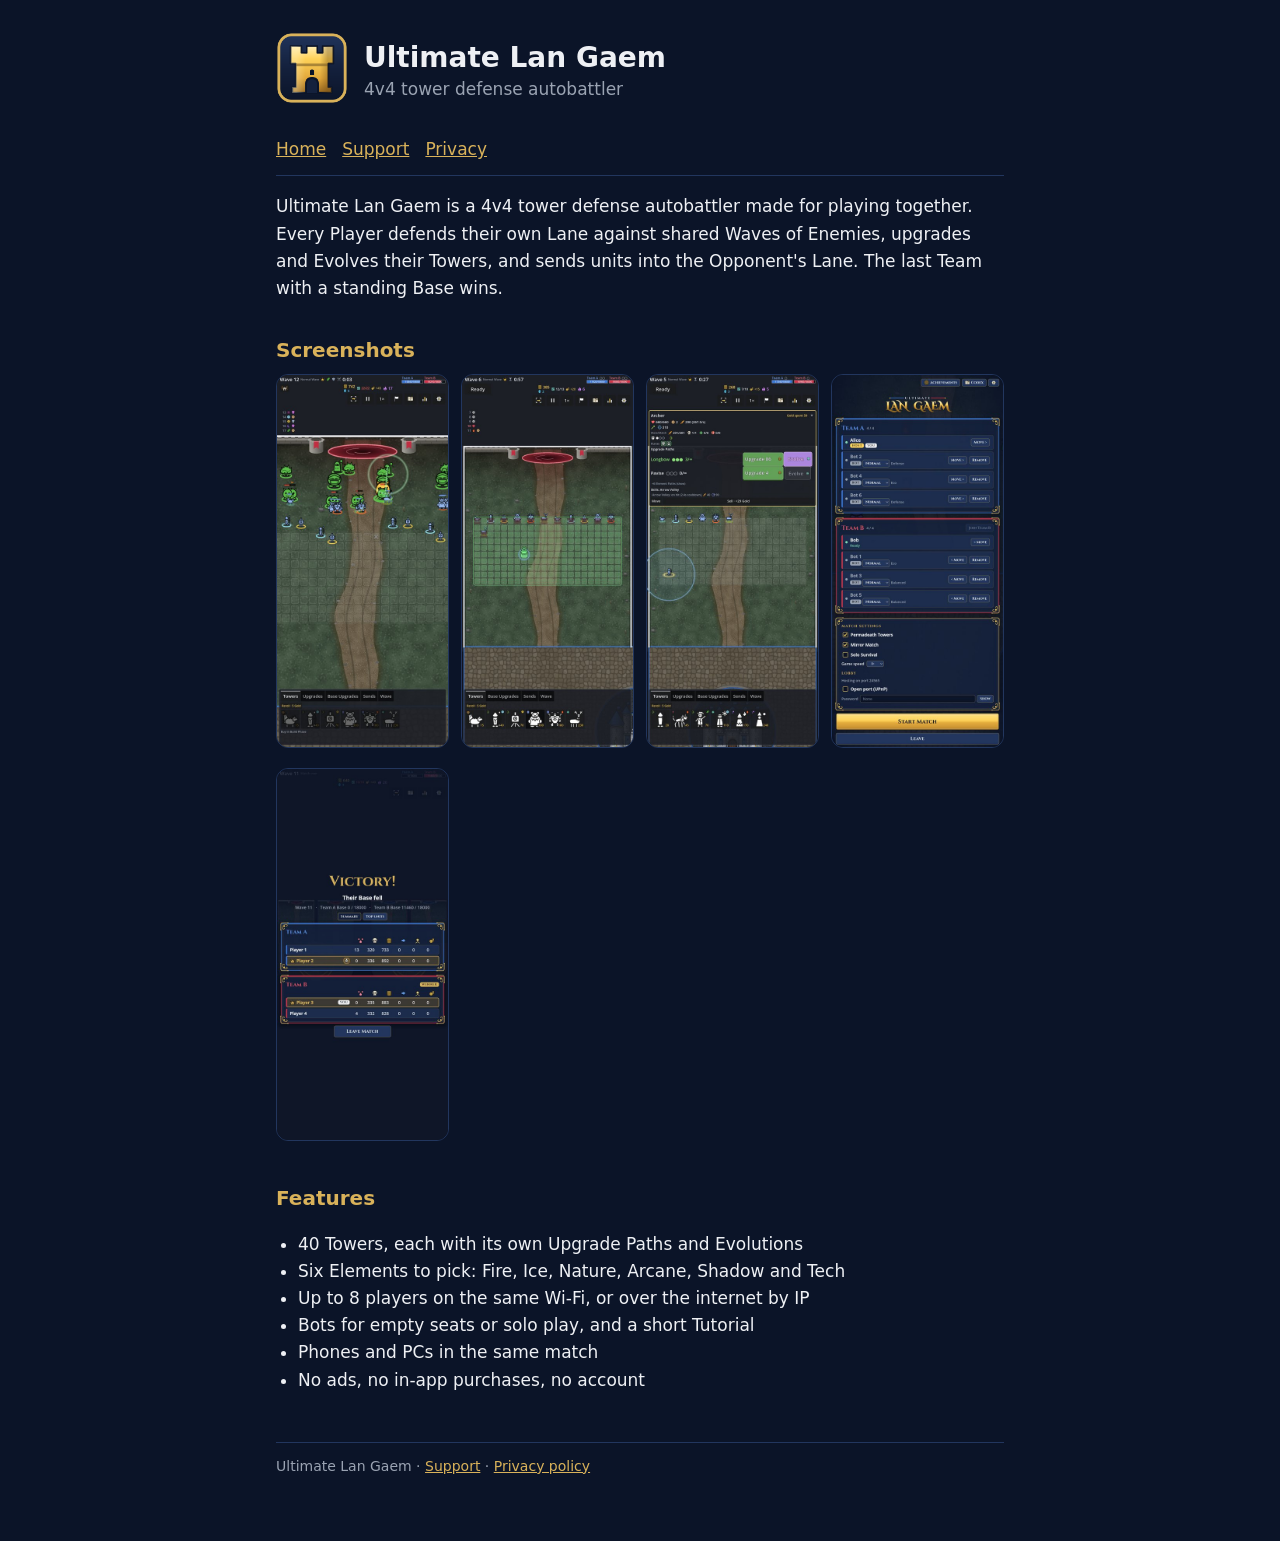
<file: index.html>
<!doctype html>
<html lang="en">
<head>
<meta charset="utf-8">
<meta name="viewport" content="width=device-width, initial-scale=1">
<title>Ultimate Lan Gaem</title>
<link rel="icon" href="icon.png">
<link rel="stylesheet" href="style.css">
</head>
<body>
<main>
<header><a href="./"><img src="icon.png" alt=""></a><div><h1><a href="./">Ultimate Lan Gaem</a></h1><p class="tag">4v4 tower defense autobattler</p></div></header>
<nav><a href="./">Home</a><a href="support.html">Support</a><a href="privacy.html">Privacy</a></nav>
<p>Ultimate Lan Gaem is a 4v4 tower defense autobattler made for playing together. Every Player defends their own Lane against shared Waves of Enemies, upgrades and Evolves their Towers, and sends units into the Opponent's Lane. The last Team with a standing Base wins.</p>
<h2>Screenshots</h2>
<div class="shots">
<a href="shots/01-lane-battle.jpg"><img src="shots/01-lane-battle.jpg" alt="A Wave fight in a Lane" loading="lazy"></a>
<a href="shots/02-build-towers.jpg"><img src="shots/02-build-towers.jpg" alt="Placing Towers from the build bar" loading="lazy"></a>
<a href="shots/03-tower-upgrade-evolve.jpg"><img src="shots/03-tower-upgrade-evolve.jpg" alt="Upgrading and Evolving a Tower" loading="lazy"></a>
<a href="shots/04-lan-lobby.jpg"><img src="shots/04-lan-lobby.jpg" alt="A 4v4 lobby with Bots" loading="lazy"></a>
<a href="shots/05-victory.jpg"><img src="shots/05-victory.jpg" alt="The Victory screen" loading="lazy"></a>
</div>
<h2>Features</h2>
<ul>
<li>40 Towers, each with its own Upgrade Paths and Evolutions</li>
<li>Six Elements to pick: Fire, Ice, Nature, Arcane, Shadow and Tech</li>
<li>Up to 8 players on the same Wi-Fi, or over the internet by IP</li>
<li>Bots for empty seats or solo play, and a short Tutorial</li>
<li>Phones and PCs in the same match</li>
<li>No ads, no in-app purchases, no account</li>
</ul>
<footer>Ultimate Lan Gaem · <a href="support.html">Support</a> · <a href="privacy.html">Privacy policy</a></footer>
</main>
</body>
</html>
</file>
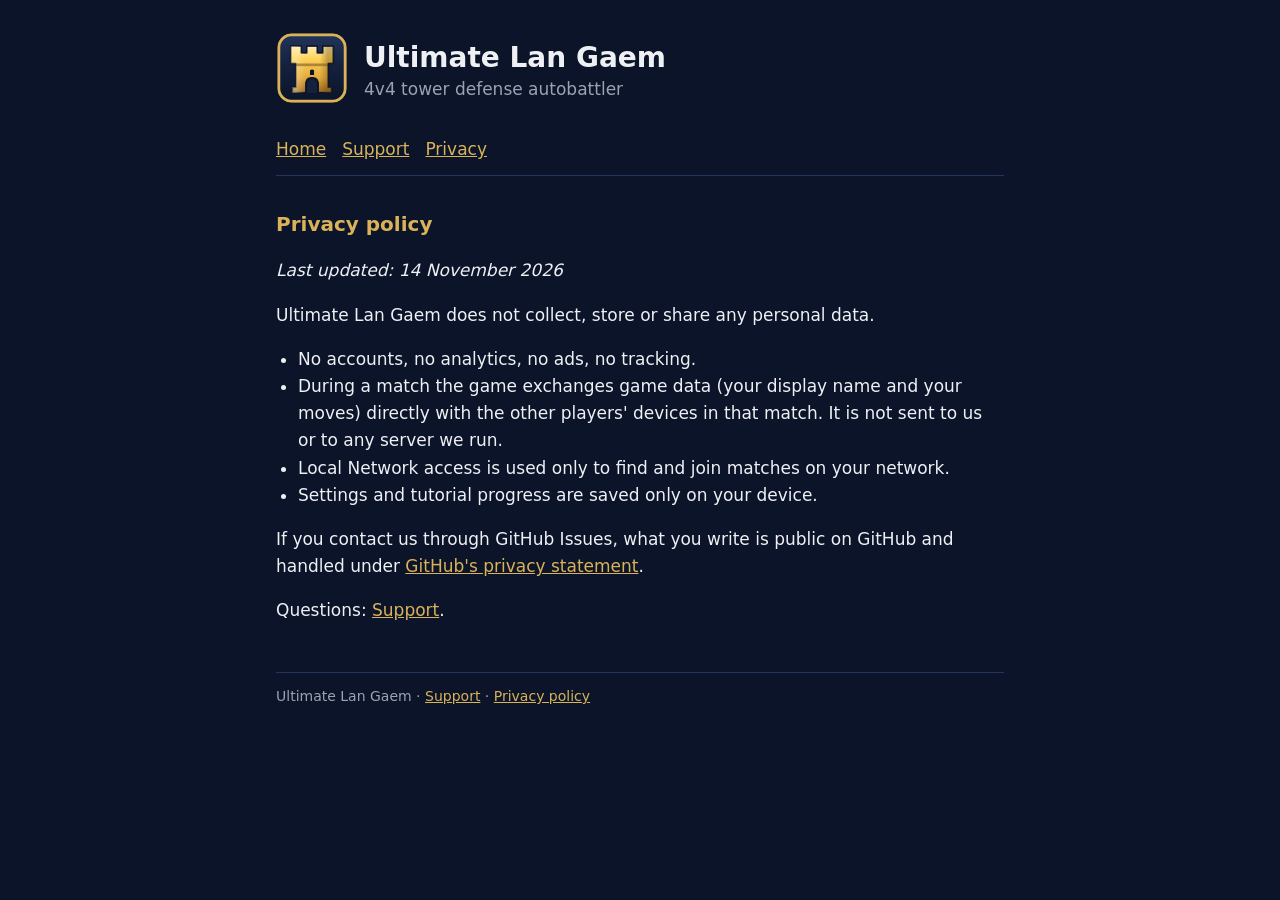
<file: privacy.html>
<!doctype html>
<html lang="en">
<head>
<meta charset="utf-8">
<meta name="viewport" content="width=device-width, initial-scale=1">
<title>Privacy policy · Ultimate Lan Gaem</title>
<link rel="icon" href="icon.png">
<link rel="stylesheet" href="style.css">
</head>
<body>
<main>
<header><a href="./"><img src="icon.png" alt=""></a><div><h1><a href="./">Ultimate Lan Gaem</a></h1><p class="tag">4v4 tower defense autobattler</p></div></header>
<nav><a href="./">Home</a><a href="support.html">Support</a><a href="privacy.html">Privacy</a></nav>
<h2>Privacy policy</h2>
<p><i>Last updated: 14 November 2026</i></p>
<p>Ultimate Lan Gaem does not collect, store or share any personal data.</p>
<ul>
<li>No accounts, no analytics, no ads, no tracking.</li>
<li>During a match the game exchanges game data (your display name and your moves) directly with the other players' devices in that match. It is not sent to us or to any server we run.</li>
<li>Local Network access is used only to find and join matches on your network.</li>
<li>Settings and tutorial progress are saved only on your device.</li>
</ul>
<p>If you contact us through GitHub Issues, what you write is public on GitHub and handled under <a href="https://docs.github.com/site-policy/privacy-policies/github-general-privacy-statement">GitHub's privacy statement</a>.</p>
<p>Questions: <a href="support.html">Support</a>.</p>
<footer>Ultimate Lan Gaem · <a href="support.html">Support</a> · <a href="privacy.html">Privacy policy</a></footer>
</main>
</body>
</html>
</file>
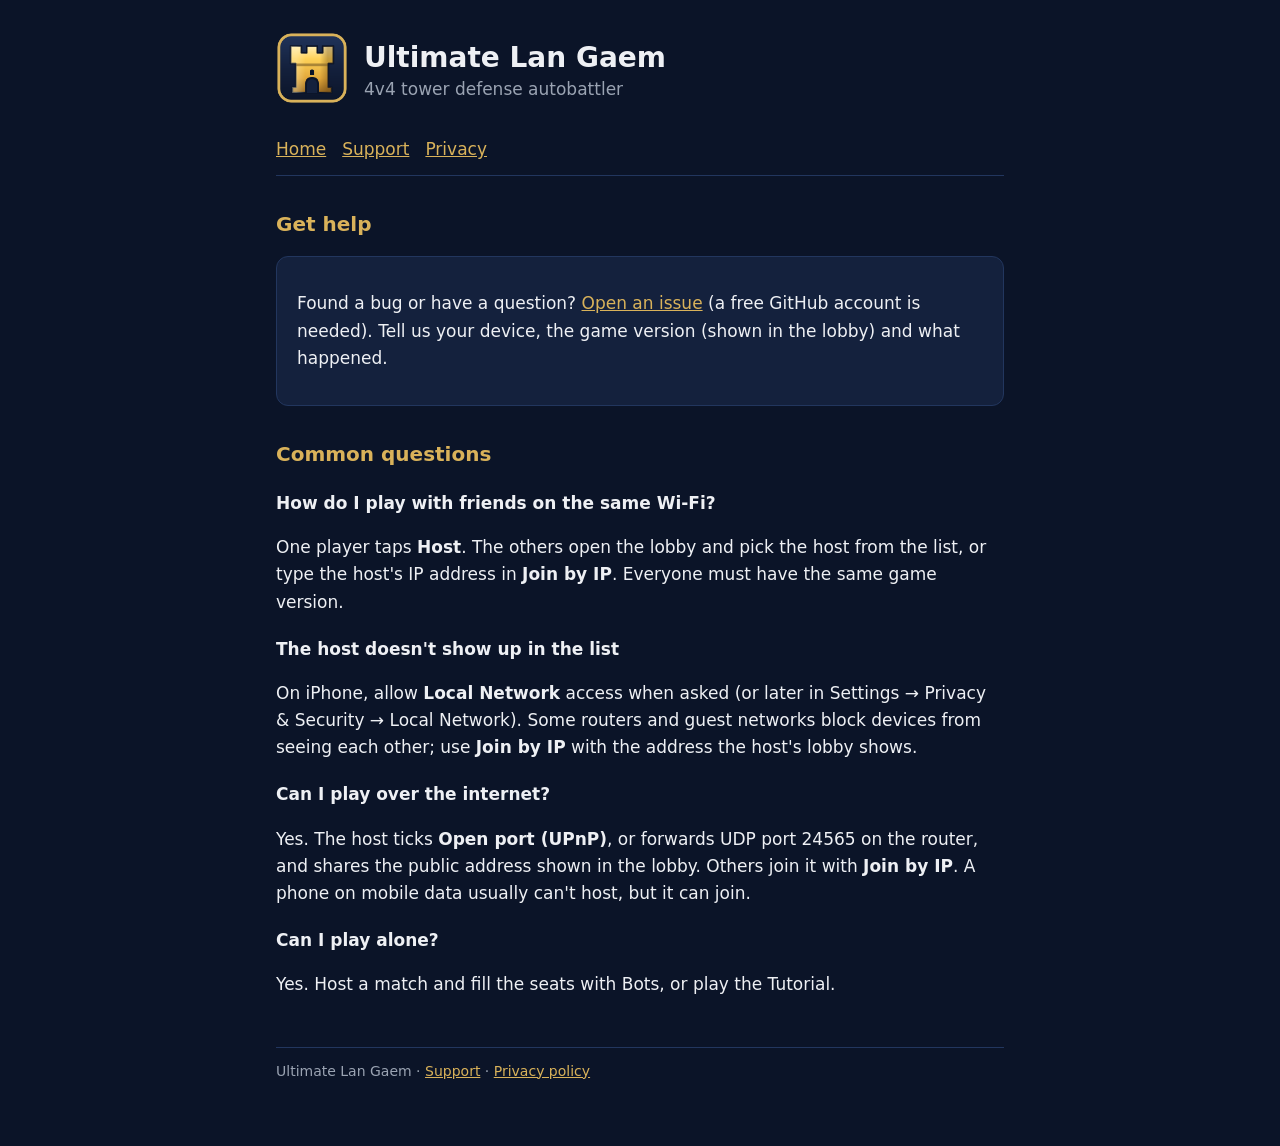
<file: support.html>
<!doctype html>
<html lang="en">
<head>
<meta charset="utf-8">
<meta name="viewport" content="width=device-width, initial-scale=1">
<title>Support · Ultimate Lan Gaem</title>
<link rel="icon" href="icon.png">
<link rel="stylesheet" href="style.css">
</head>
<body>
<main>
<header><a href="./"><img src="icon.png" alt=""></a><div><h1><a href="./">Ultimate Lan Gaem</a></h1><p class="tag">4v4 tower defense autobattler</p></div></header>
<nav><a href="./">Home</a><a href="support.html">Support</a><a href="privacy.html">Privacy</a></nav>
<h2>Get help</h2>
<div class="card">
<p>Found a bug or have a question? <a href="https://github.com/apael/ultimate-lan-gaem/issues/new">Open an issue</a> (a free GitHub account is needed). Tell us your device, the game version (shown in the lobby) and what happened.</p>
</div>
<h2>Common questions</h2>
<h3>How do I play with friends on the same Wi-Fi?</h3>
<p>One player taps <b>Host</b>. The others open the lobby and pick the host from the list, or type the host's IP address in <b>Join by IP</b>. Everyone must have the same game version.</p>
<h3>The host doesn't show up in the list</h3>
<p>On iPhone, allow <b>Local Network</b> access when asked (or later in Settings → Privacy &amp; Security → Local Network). Some routers and guest networks block devices from seeing each other; use <b>Join by IP</b> with the address the host's lobby shows.</p>
<h3>Can I play over the internet?</h3>
<p>Yes. The host ticks <b>Open port (UPnP)</b>, or forwards UDP port 24565 on the router, and shares the public address shown in the lobby. Others join it with <b>Join by IP</b>. A phone on mobile data usually can't host, but it can join.</p>
<h3>Can I play alone?</h3>
<p>Yes. Host a match and fill the seats with Bots, or play the Tutorial.</p>
<footer>Ultimate Lan Gaem · <a href="support.html">Support</a> · <a href="privacy.html">Privacy policy</a></footer>
</main>
</body>
</html>
</file>
<file: style.css>
:root { --bg:#0b1428; --panel:#14213d; --line:#22365e; --gold:#d9b25a; --gold-dark:#8a6a2a; --text:#eef0f4; --dim:#9aa3b2; }
* { box-sizing:border-box; }
body { margin:0; background:var(--bg); color:var(--text); font:17px/1.6 system-ui,-apple-system,"Segoe UI",Roboto,sans-serif; }
main { max-width:760px; margin:0 auto; padding:32px 16px 64px; }
header { display:flex; align-items:center; gap:16px; margin-bottom:24px; }
header img { width:72px; height:72px; border-radius:16px; }
header a { color:inherit; text-decoration:none; }
h1 { font-size:28px; margin:0; line-height:1.2; }
.tag { color:var(--dim); margin:2px 0 0; }
h2 { color:var(--gold); font-size:20px; margin:32px 0 8px; }
h3 { font-size:17px; margin:20px 0 4px; }
a { color:var(--gold); }
nav { display:flex; gap:16px; flex-wrap:wrap; border-bottom:1px solid var(--line); padding-bottom:12px; margin-bottom:8px; }
.card { background:var(--panel); border:1px solid var(--line); border-radius:12px; padding:16px 20px; margin:16px 0; }
ul { padding-left:22px; }
.shots { display:grid; grid-template-columns:repeat(auto-fill,minmax(150px,1fr)); gap:12px; }
.shots img { width:100%; border-radius:12px; border:1px solid var(--line); }
footer { color:var(--dim); font-size:14px; margin-top:48px; border-top:1px solid var(--line); padding-top:12px; }
</file>
